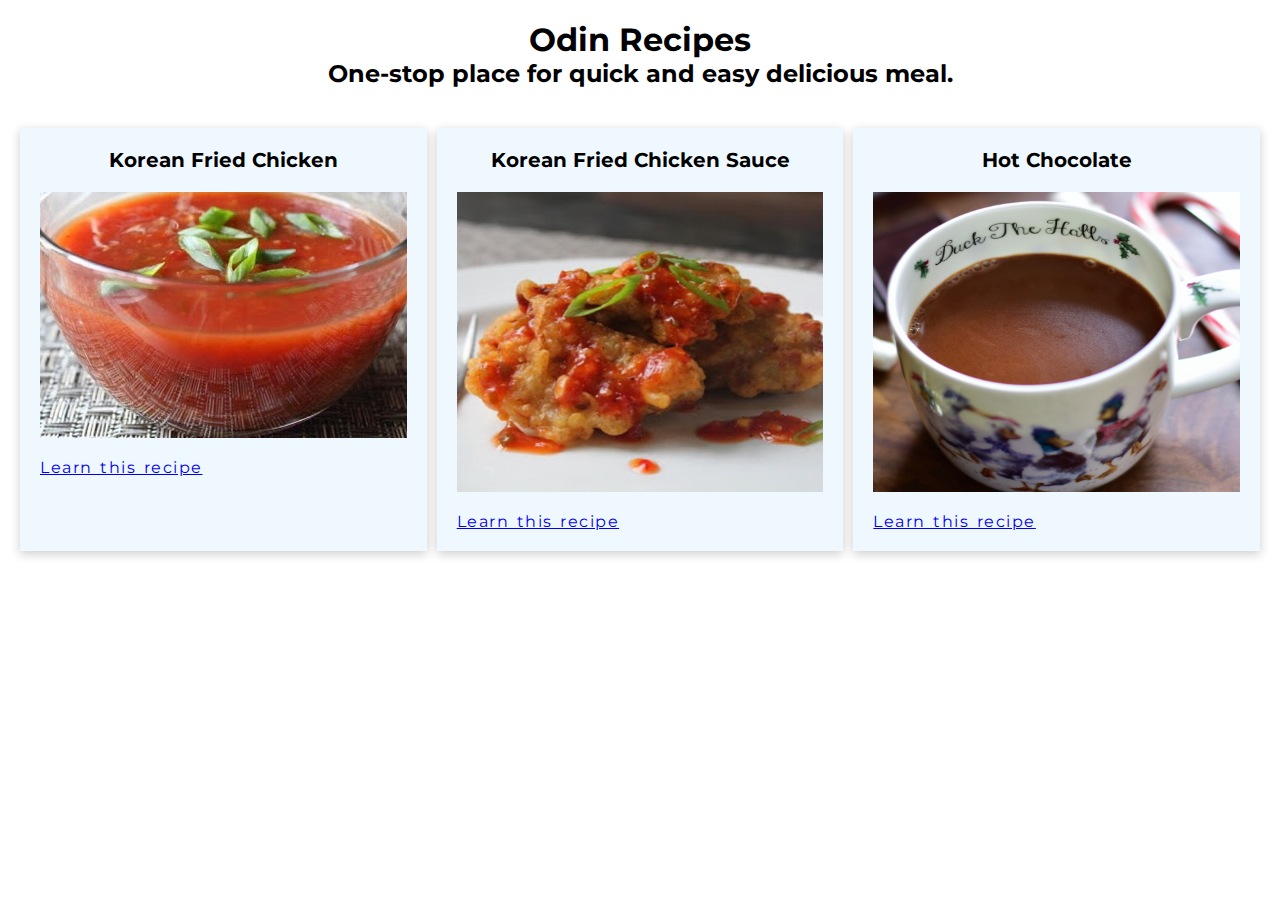
<file: index.html>
<!DOCTYPE html>
<html>
    <head>
        <title>Odin Recipes</title>
        <meta charset="utf-8" />
        <link rel="stylesheet" href="css/index.css"/>
        <link rel="stylesheet" href="https://fonts.googleapis.com/css2?family=Montserrat:wght@200;400;600&display=swap">
    </head>
    <body class="container">
        <header class="header">
            <h1>Odin Recipes</h1>
            <h2>One-stop place for quick and easy delicious meal.</h2>
        </header>
       <div class="recipe-list">
           <ul>
               <li class="list-item">
                   <h1>Korean Fried Chicken</h1>
                    <img class="list-item-image" src="images/chickensauce.jpg"/>
                   <a class="list-item-link" href="recipes/koreanfriedchicken.html">Learn this recipe</a>
                </li>
               <li class="list-item">
                   <h1>Korean Fried Chicken Sauce</h1>
                   <img class="list-item-image" src="images/friedchicken.jpg"/>
                   <a class="list-item-link" href="recipes/chickensauce.html">Learn this recipe</a>
                </li>
               <li class="list-item">
                   <h1>Hot Chocolate</h1>
                   <img class="list-item-image" src="images/hotchocolate.jpg"/>
                   <a class="list-item-link" href="recipes/hotchocolate.html">Learn this recipe</a>
                </li>
           </ul>
       </div>
    </body>
</html>
</file>
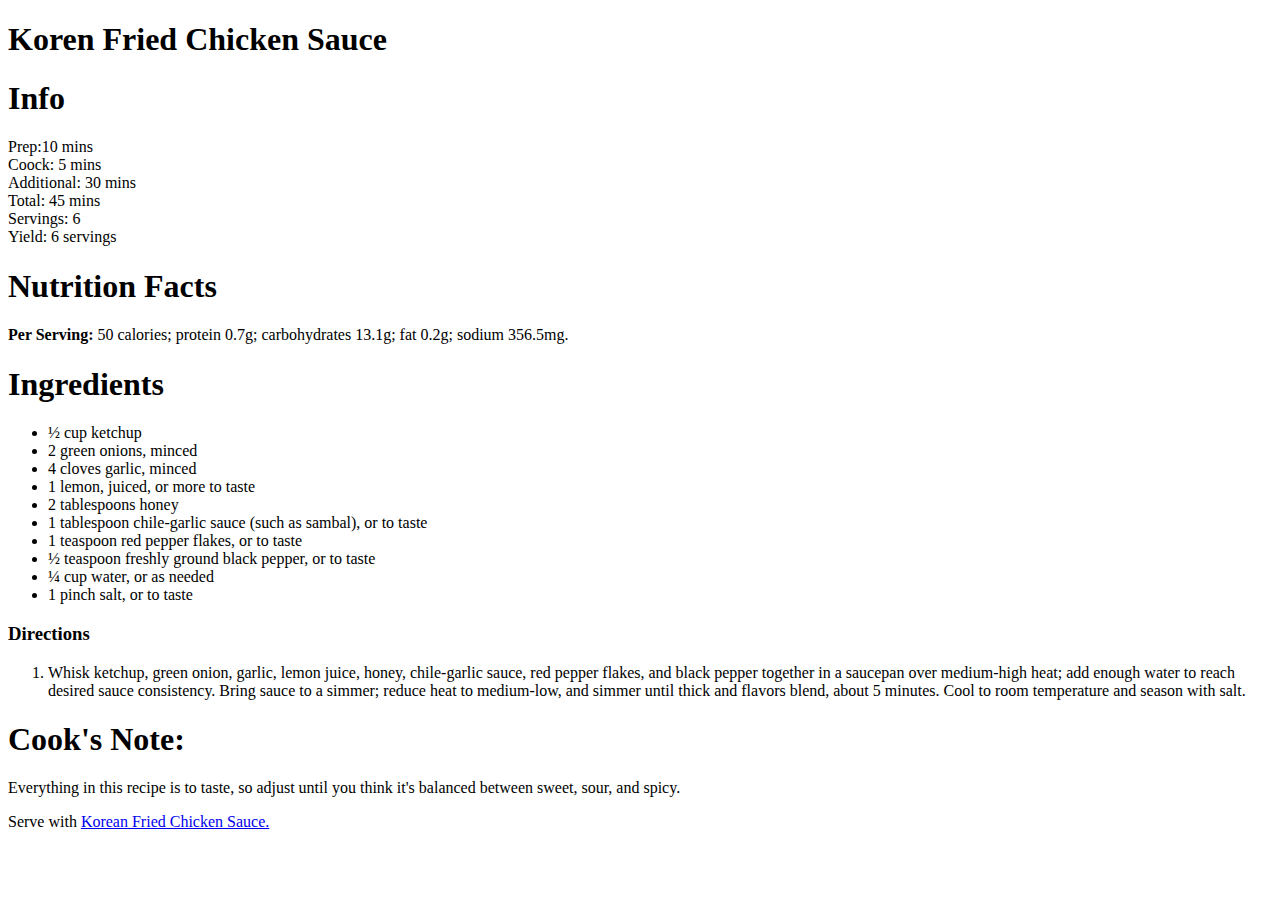
<file: recipes/chickensauce.html>
<!DOCTYPE html>
<html>
    <head>
        <title>Korean Fried Chicken Sauce</title>
        <meta charset="utf-8" />
    </head>
    <body>
        <h1>Koren Fried Chicken Sauce</h1>
        <section>
            <h1>Info</h1>
            <div>Prep:10 mins</div>
            <div>Coock: 5 mins</div>
            <div>Additional: 30 mins</div>
            <div>Total: 45 mins</div>
            <div>Servings: 6</div>
            <div>Yield: 6 servings</div>
        </section>
        <section>
            <h1>Nutrition Facts</h1>
            <p><strong>Per Serving:</strong> 50 calories; protein 0.7g; carbohydrates 13.1g; fat 0.2g; sodium 356.5mg. </p>
        </section>
        <section>
            <h1>Ingredients</h1>
            <div>
                <ul>
                    <li>½ cup ketchup</li>

                    <li>2 green onions, minced</li>

                    <li>4 cloves garlic, minced</li>

                    <li>1 lemon, juiced, or more to taste</li>

                    <li>2 tablespoons honey</li>

                    <li>1 tablespoon chile-garlic sauce (such as sambal), or to taste</li>

                    <li>1 teaspoon red pepper flakes, or to taste</li>

                    <li>½ teaspoon freshly ground black pepper, or to taste</li>

                    <li>¼ cup water, or as needed</li>

                    <li>1 pinch salt, or to taste</li>
                </ul>
            </div>
            
        </section>
        <section>
            <h3>Directions</h3>
            <ol>
                <li>
                    Whisk ketchup, green onion, garlic, lemon juice, honey, chile-garlic sauce, red pepper flakes, and black pepper together in a saucepan over medium-high heat; 
                    add enough water to reach desired sauce consistency. Bring sauce to a simmer; reduce heat to medium-low, and simmer until thick and flavors blend, about 5 minutes. 
                    Cool to room temperature and season with salt.
                </li>
                
            </ol>
        </section>
        <section>
            <h1>Cook's Note:</h1>
            <p>
                Everything in this recipe is to taste, so adjust until you think it's balanced between sweet, sour, and spicy.
            </p>
            <p>
                Serve with <a href="chickensauce.html">Korean Fried Chicken Sauce.</a>
            </p>
        </section>
    </body>
</html>
</file>
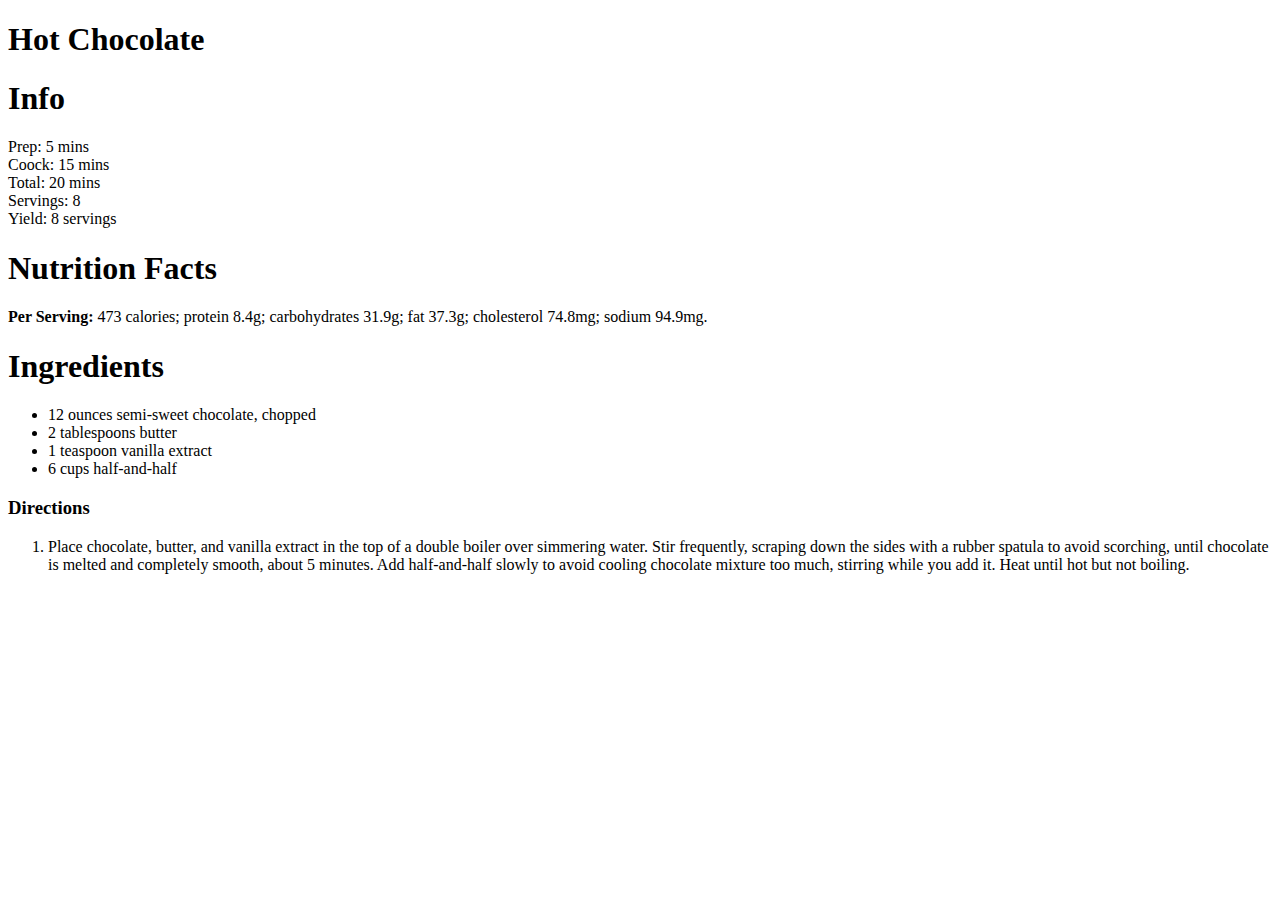
<file: recipes/hotchocolate.html>
<!DOCTYPE html>
<html>
    <head>
        <title>Hot Chocolate</title>
        <meta charset="utf-8" />
    </head>
    <body>
        <h1>Hot Chocolate</h1>
        <section>
            <h1>Info</h1>
            <div>Prep: 5 mins</div>
            <div>Coock: 15 mins</div>
            <div>Total: 20 mins</div>
            <div>Servings: 8</div>
            <div>Yield: 8 servings</div>
        </section>
        <section>
            <h1>Nutrition Facts</h1>
            <p><strong>Per Serving:</strong> 473 calories; protein 8.4g; carbohydrates 31.9g; fat 37.3g; cholesterol 74.8mg; sodium 94.9mg.</p>
        </section>
        <section>
            <h1>Ingredients</h1>
            <div>
                <ul>
                    <li>12 ounces semi-sweet chocolate, chopped</li>

                    <li>2 tablespoons butter</li>

                    <li>1 teaspoon vanilla extract</li>

                    <li>6 cups half-and-half</li>
                </ul>
            </div>
            
        </section>
        <section>
            <h3>Directions</h3>
            <ol>
                <li>
                    Place chocolate, butter, and vanilla extract in the top of a double boiler over simmering water. 
                    Stir frequently, scraping down the sides with a rubber spatula to avoid scorching, until chocolate
                    is melted and completely smooth, about 5 minutes. Add half-and-half slowly to avoid cooling chocolate mixture too much,
                    stirring while you add it. Heat until hot but not boiling.
                </li>
            </ol>
        </section>
    </body>
</html>
</file>
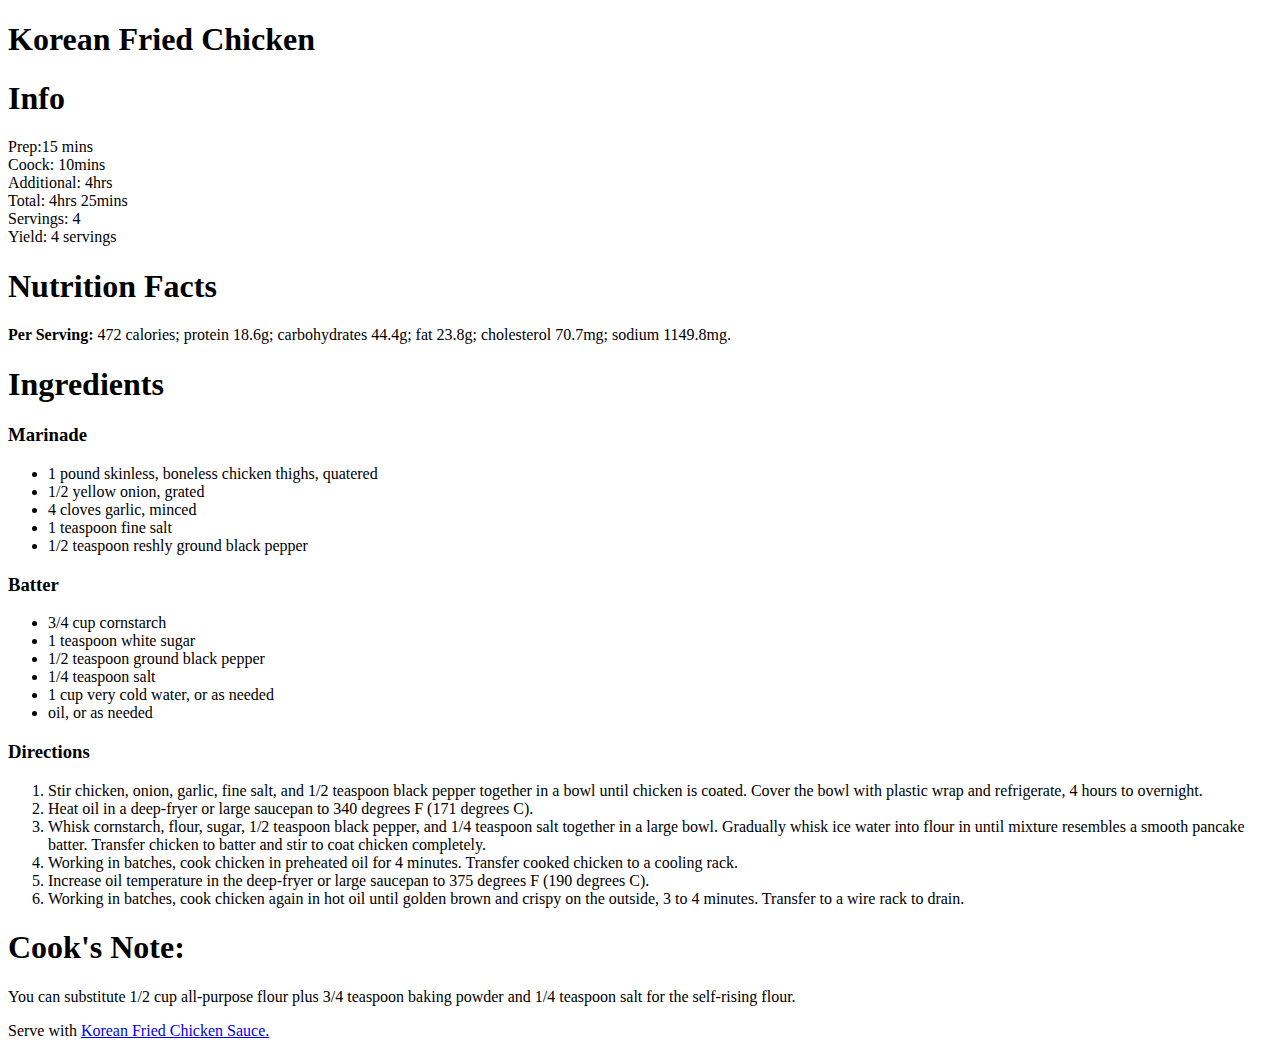
<file: recipes/koreanfriedchicken.html>
<!DOCTYPE html>
<html>
    <head>
        <title>Korean Fried Chicken</title>
        <meta charset="utf-8" />
    </head>
    <body>
        <h1>Korean Fried Chicken</h1>
        <section>
            <h1>Info</h1>
            <div>Prep:15 mins</div>
            <div>Coock: 10mins</div>
            <div>Additional: 4hrs</div>
            <div>Total: 4hrs 25mins</div>
            <div>Servings: 4</div>
            <div>Yield: 4 servings</div>
        </section>
        <section>
            <h1>Nutrition Facts</h1>
            <p><strong>Per Serving:</strong> 472 calories; protein 18.6g; carbohydrates 44.4g; fat 23.8g; cholesterol 70.7mg; sodium 1149.8mg. </p>
        </section>
        <section>
            <h1>Ingredients</h1>
            <div>
                <h3>Marinade</h3>
                <ul>
                    <li>1 pound skinless, boneless chicken thighs, quatered</li>
                    <li>1/2 yellow onion, grated</li>
                    <li>4 cloves garlic, minced</li>
                    <li>1 teaspoon fine salt</li>
                    <li>1/2 teaspoon reshly ground black pepper</li>
                </ul>
            </div>
            <div>
                <h3>Batter</h3>
                <ul>
                    <li>3/4 cup cornstarch</li>
                    <li>1 teaspoon white sugar</li>
                    <li>1/2 teaspoon ground black pepper</li>
                    <li>1/4 teaspoon salt</li>
                    <li>1 cup very cold water, or as needed</li>
                    <li>oil, or as needed</li>
                </ul>
            </div>
        </section>
        <section>
            <h3>Directions</h3>
            <ol>
                <li>
                    Stir chicken, onion, garlic, fine salt, and 1/2 teaspoon black pepper together in a bowl until chicken is 
                    coated. Cover the bowl with plastic wrap and refrigerate, 4 hours to overnight.
                </li>
                <li>
                    Heat oil in a deep-fryer or large saucepan to 340 degrees F (171 degrees C).
                </li>    
                <li>
                    Whisk cornstarch, flour, sugar, 1/2 teaspoon black pepper, and 1/4 teaspoon salt together in a large bowl. 
                    Gradually whisk ice water into flour in until mixture resembles a smooth pancake batter. 
                    Transfer chicken to batter and stir to coat chicken completely.
                </li>   
                    
                <li>
                    Working in batches, cook chicken in preheated oil for 4 minutes. 
                    Transfer cooked chicken to a cooling rack.
                </li>
                <li>
                    Increase oil temperature in the deep-fryer or large saucepan to 375 degrees F (190 degrees C).
                </li>   
                <li>
                    Working in batches, cook chicken again in hot oil until golden brown and crispy on the outside,
                    3 to 4 minutes. Transfer to a wire rack to drain.
                </li>
            </ol>
        </section>
        <section>
            <h1>Cook's Note:</h1>
            <p>
                You can substitute 1/2 cup all-purpose flour plus 3/4 teaspoon baking powder 
                and 1/4 teaspoon salt for the self-rising flour.
            </p>
            <p>
                Serve with <a href="chickensauce.html">Korean Fried Chicken Sauce.</a>
            </p>
        </section>
    </body>
</html>
</file>
<file: css/index.css>
*{
    margin:0px;
    padding: 0px;
    border: 0px;
    font-family: 'Montserrat', sans-serif;
}

.container{
    display: flex;
    flex-direction: column;;
}

.header{
    padding:10px;
    margin: 10px;
    display: flex;
    flex-direction: column;
    align-items: center;
}



.recipe-list ul{
    display: flex;
    padding:10px;
    margin:10px;
    flex-direction: row;
    justify-content: space-around;
    gap: 10px;

}

.list-item{
    padding: 20px;
    list-style-type: none;
    width:200px;
    flex:1;
    background-color: aliceblue;
    box-shadow: 0 3px 10px rgb(0 0 0 / 0.2);
}

.list-item h1{
    text-align: center;
    font-size: 20px;
}

.list-item a{
    text-decoration: underline;
    word-spacing: 2px;
    letter-spacing: 1.5px;
}

.list-item-image{
    display: block;
    width: 100%;
    max-height: 300px;
    padding-bottom: 20px;
    padding-top: 20px;
}
</file>
